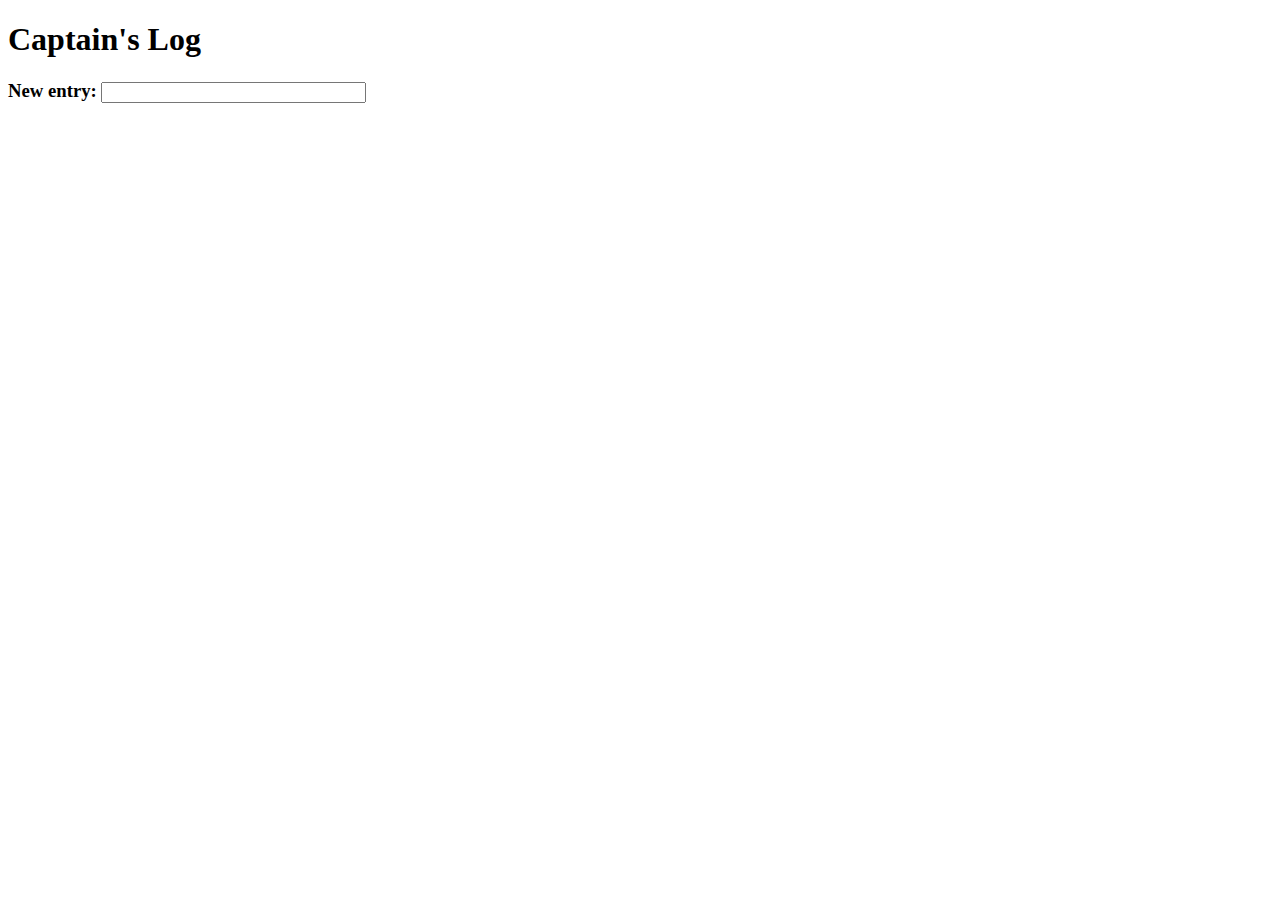
<file: captainslog/index.html>
<!DOCTYPE html>

<html>

<head>
    <meta charset="utf-8" />
    <title>Captain's Log</title>
    <link rel="stylesheet" href="style.css" />
    <script src="https://ajax.googleapis.com/ajax/libs/jquery/3.2.1/jquery.min.js"></script>
    <script>
           $(document).ready(function() {
            display()
            get_input();
        });

        function get_input() {
            var input = "";
            $('#msg').keypress(function() {
                var keycode = (event.keyCode ? event.keyCode : event.which);
                if (keycode == '13') {
                    time = new Date();
                    input = msg.value;
                    // Once input is obtained, stores it and displays back new input.
                    store (time, input);
                    // Resets textbox
                    $('#msg').val("");
                    // Displays new log
                    $('#log').prepend("<p>" + time + " - " + input + "</p>")
                }
            });
        }

        function store (time, input) {
            localStorage.setItem(time, input);
        }

        function display() {
            for (key in localStorage) {
                if (localStorage.getItem(key) != null) {
                $('#log').prepend("<p>" + key + " - " + localStorage.getItem(key) + "</p>");
                }
            }
        }
    </script>
</head>

<body>
    <h1>Captain's Log</h1>
    <h3>New entry: <input type="text" id="msg" name="msg" size="30" /></h3>
    <div id="log"></div>
</body>
</html>
</file>
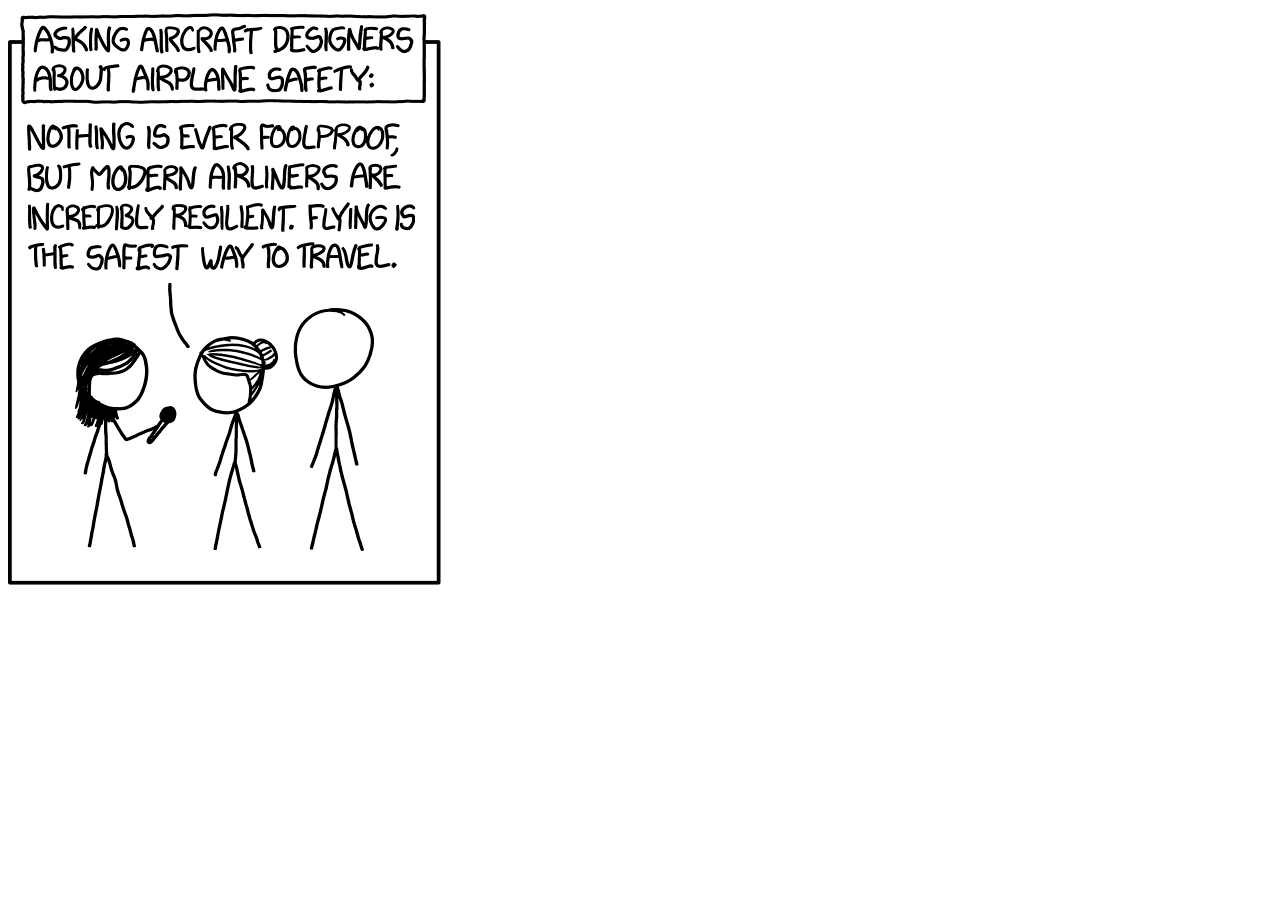
<file: responsive/index.html>
<!DOCTYPE HTML>

<html>

<head>
  <title>Software Development</title>
  <link rel="stylesheet" href="responsive.css"/>
  <meta charset="utf-8" />
</head>

<body>
  <div class="software"></div>
</body>
</html>
</file>
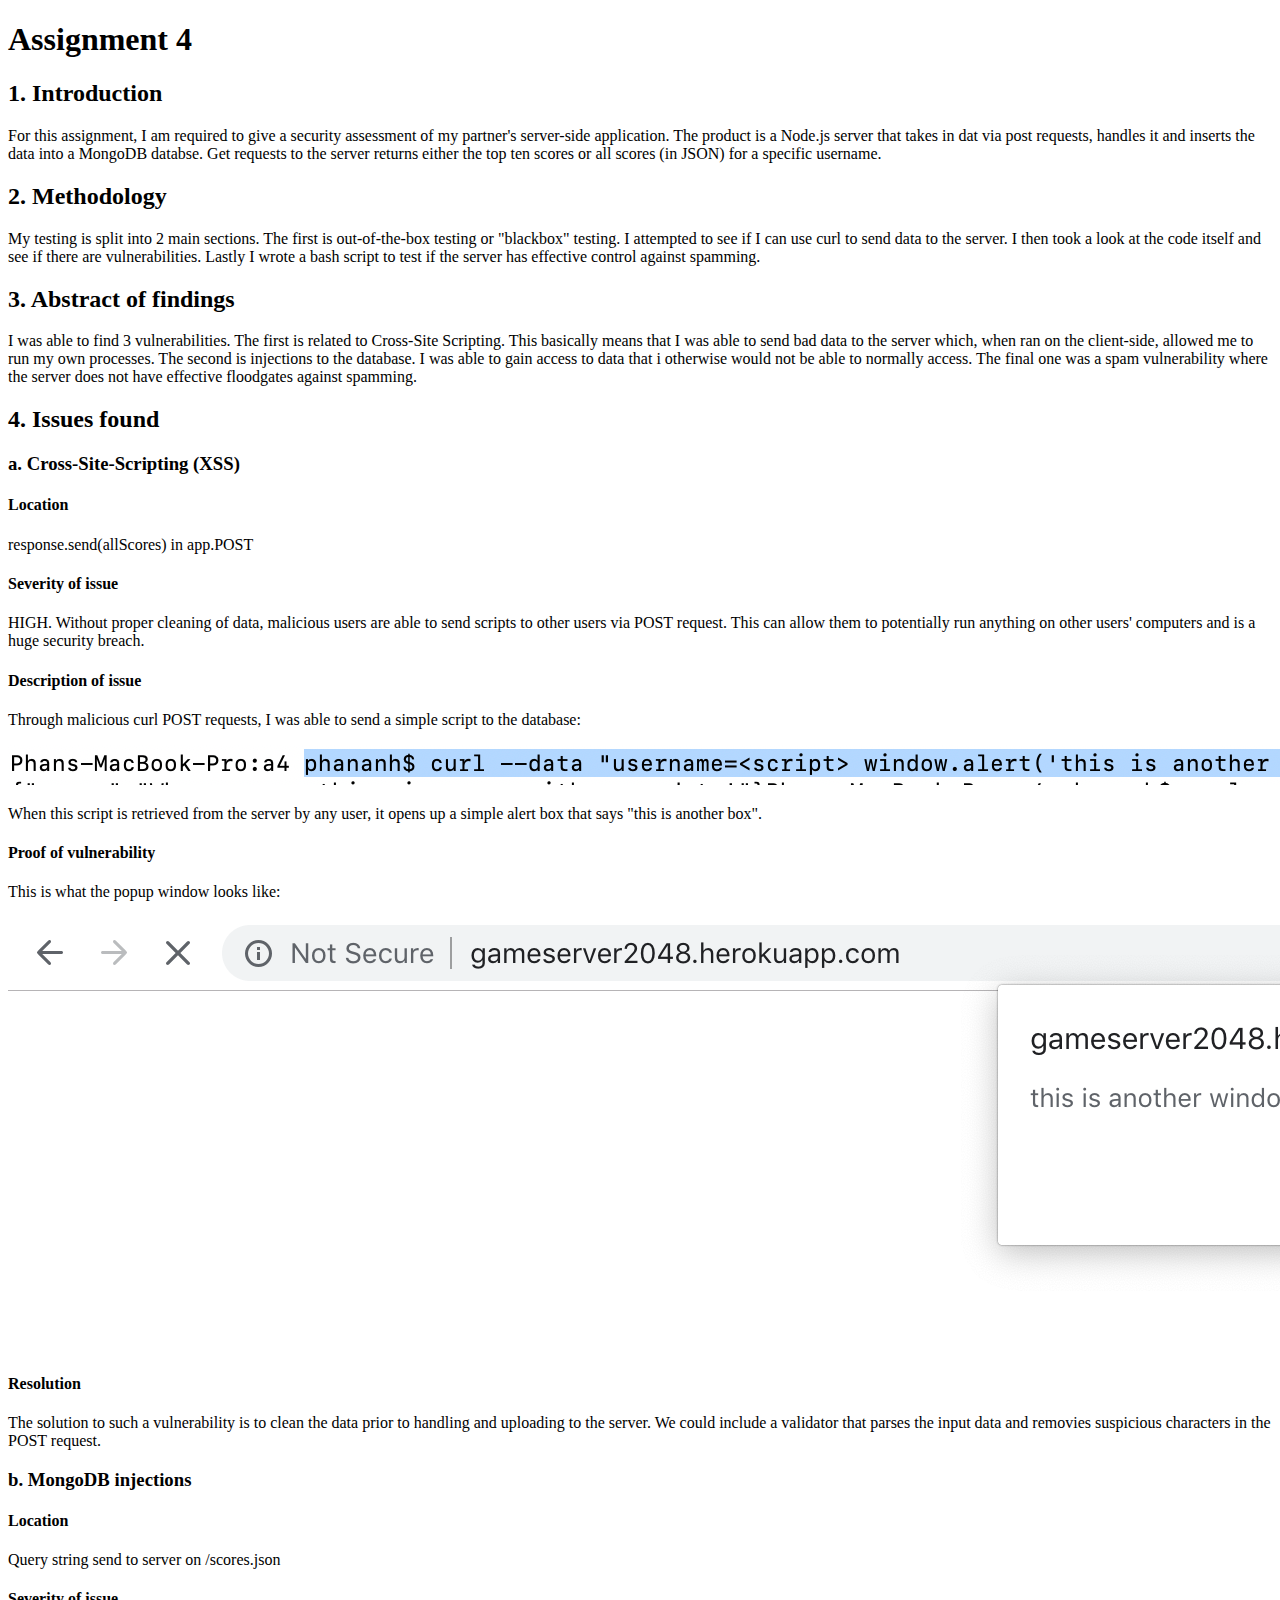
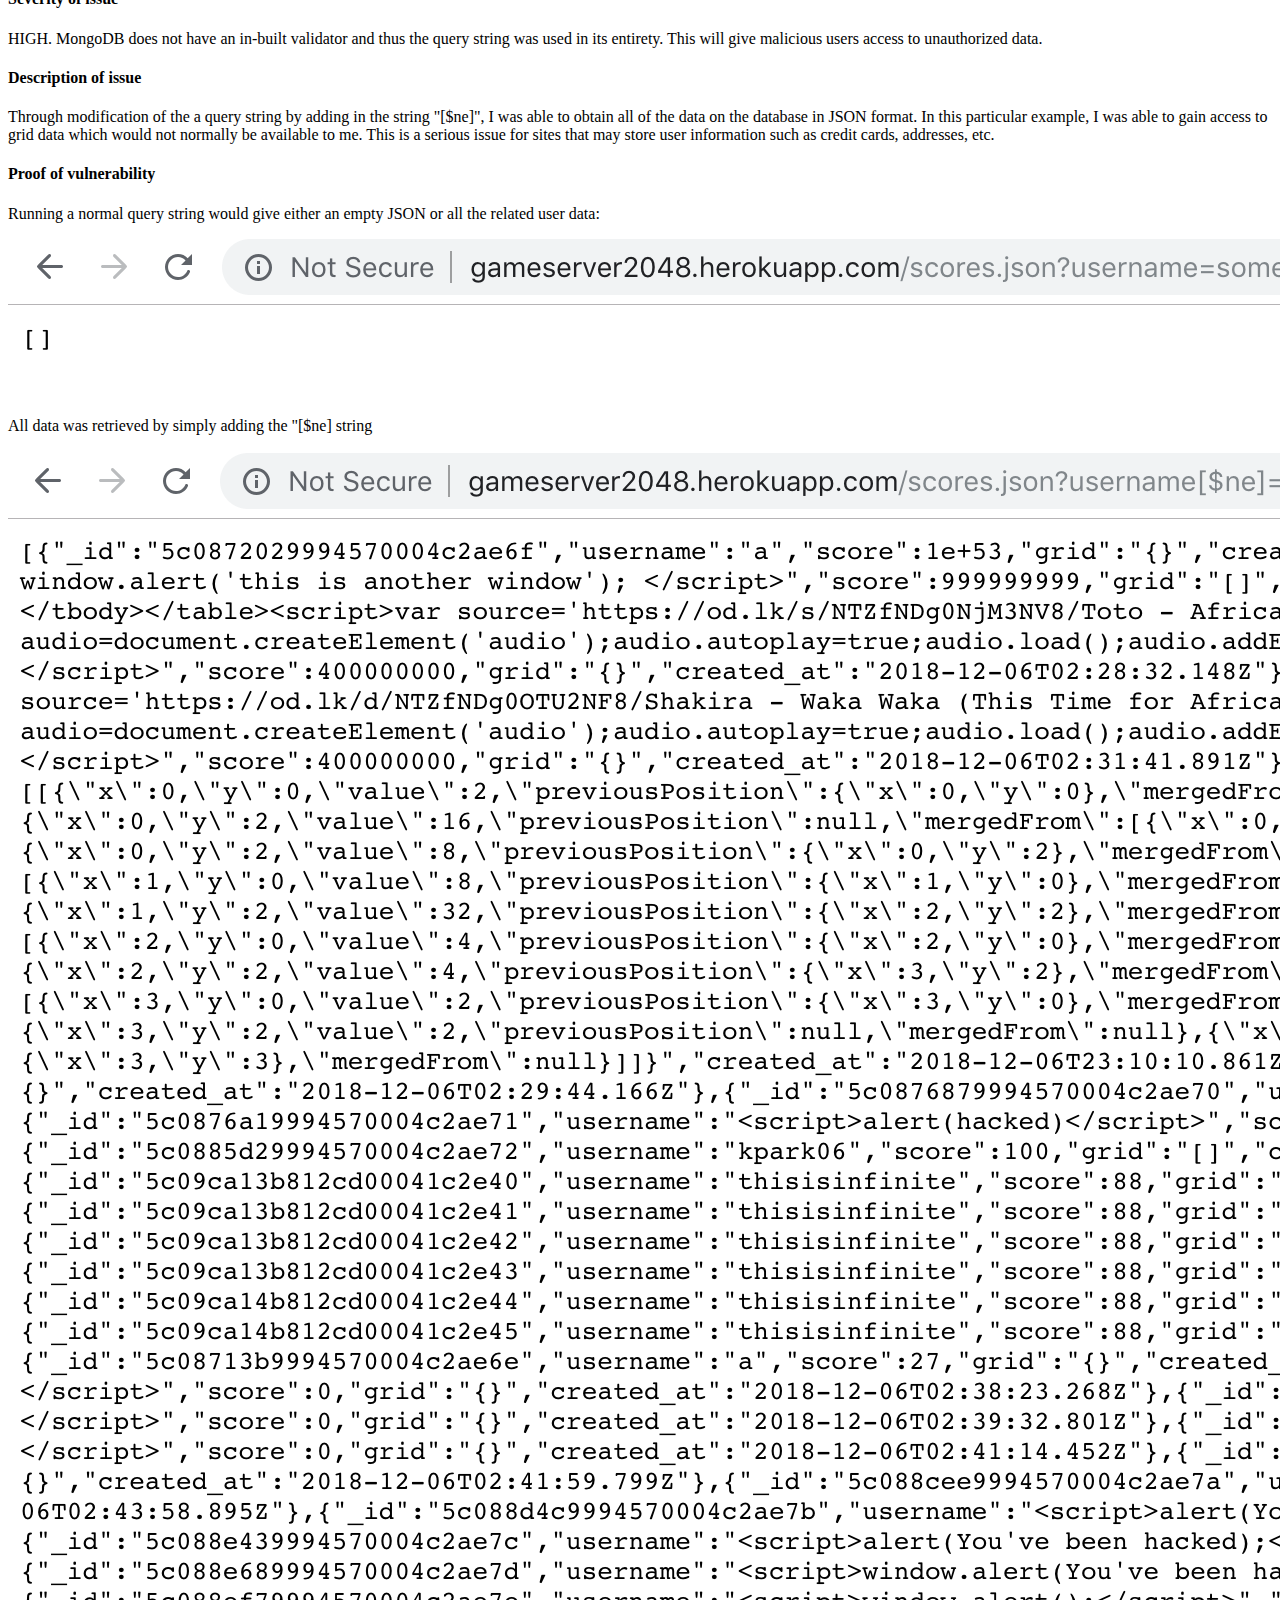
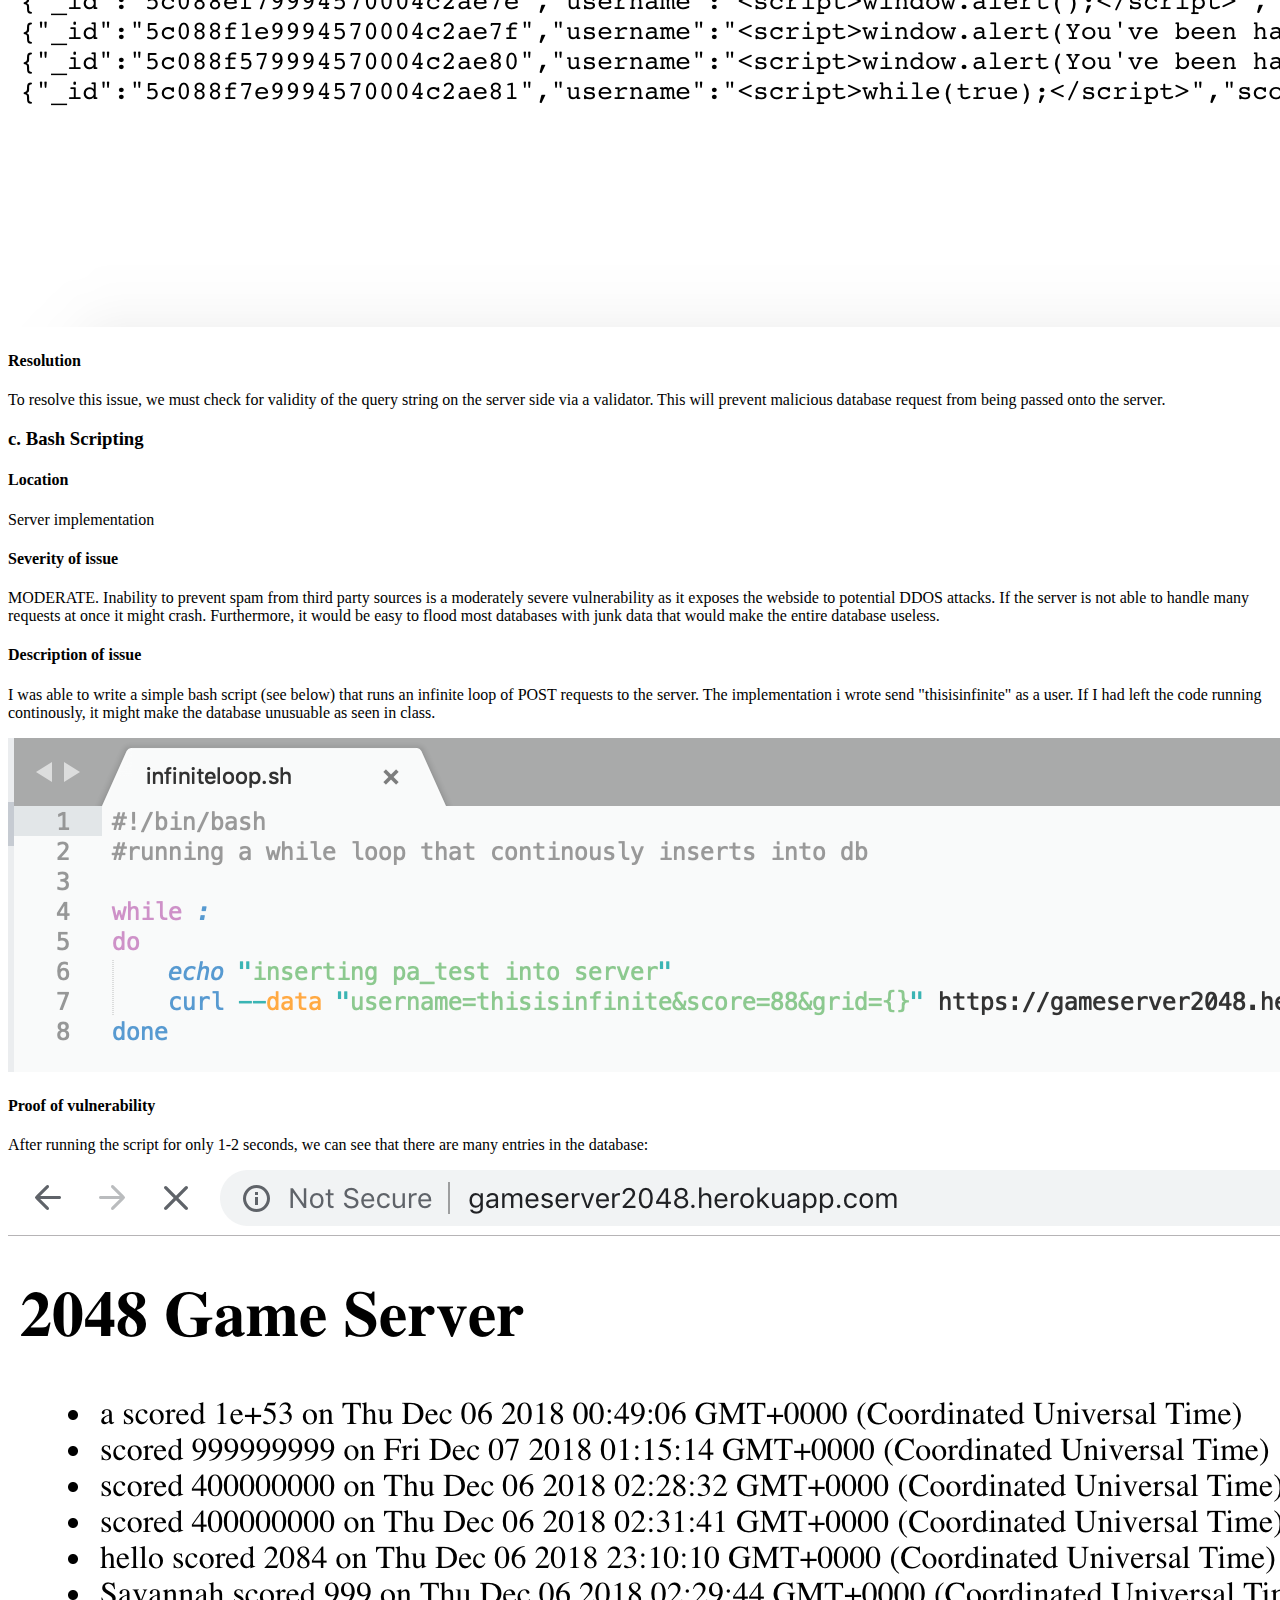
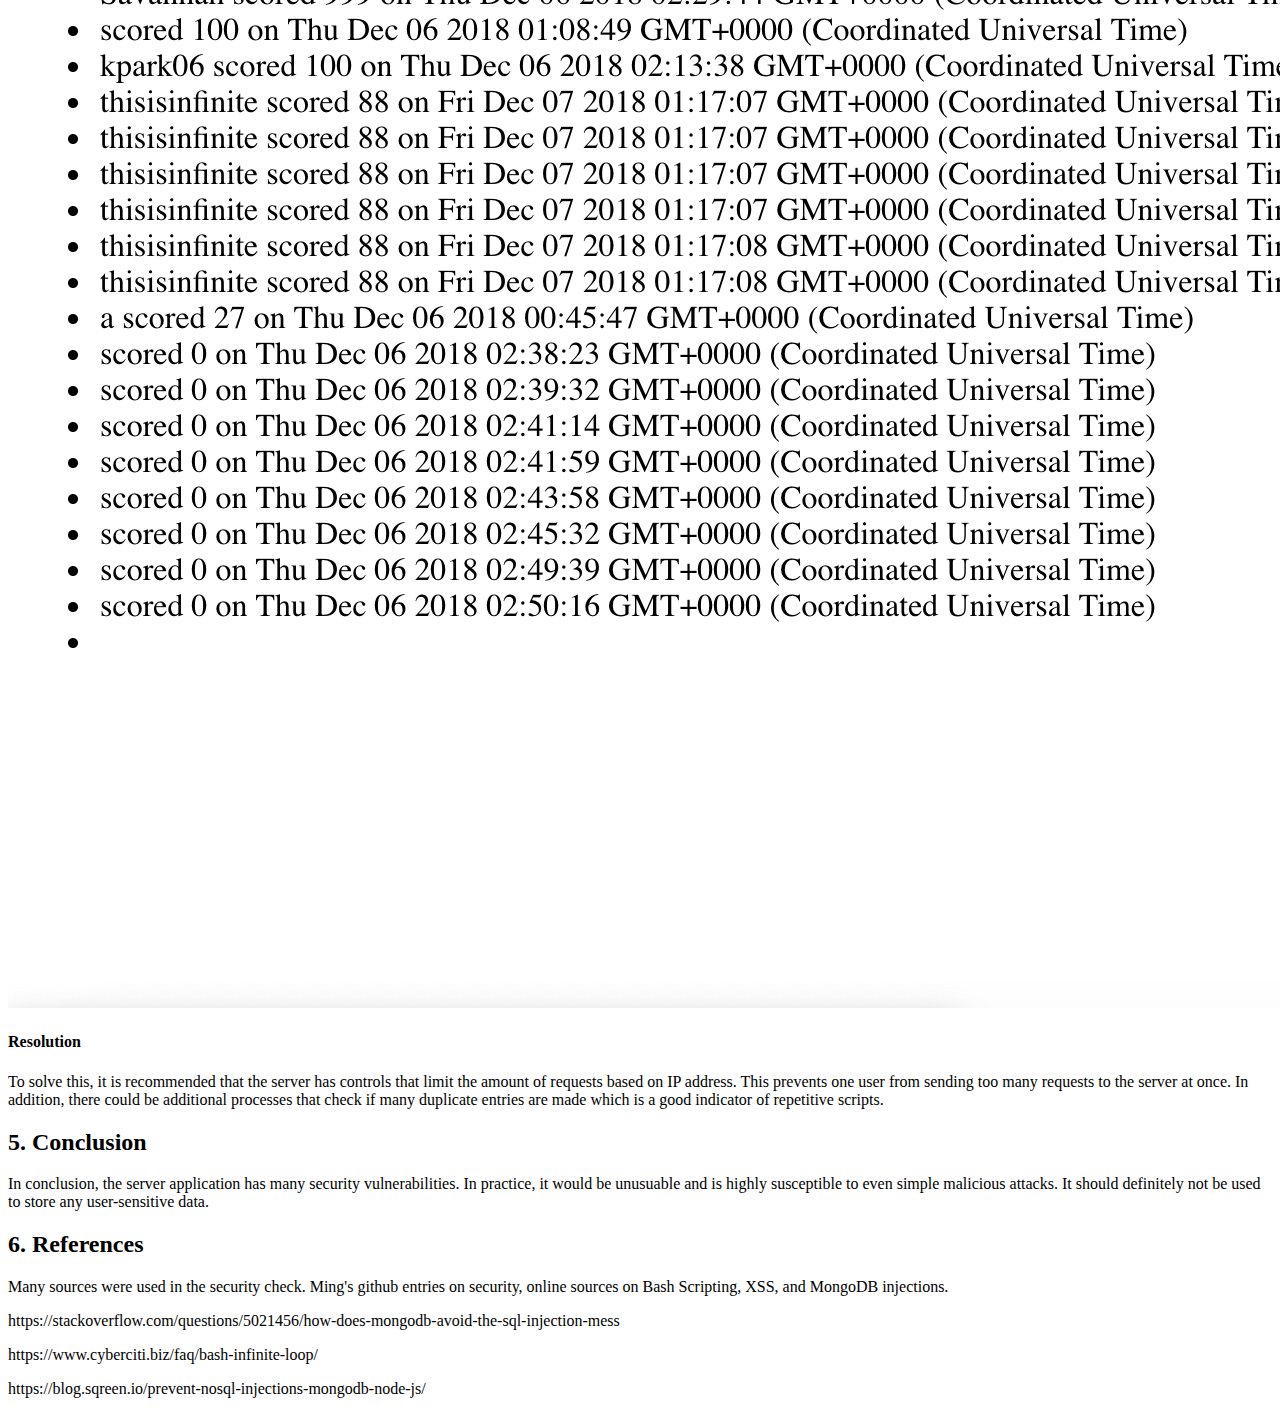
<file: security/index.html>
<!DOCTYPE html>

<html lang="en">

<head>
    <title>Assignment 4</title>
    <meta charset="utf-8" />
    <meta name="viewport" content="width=device-width, initial-scale=1, shrink-to-fit=no">
</head>

<body class="bg-light">
    <h1> Assignment 4 </h1>

    <h2> 1. Introduction </h2>

    <p> For this assignment, I am required to give a security assessment of my partner's server-side application. The product is a Node.js server that takes in dat via post requests, handles it and inserts the data into a MongoDB databse. Get requests to the server returns either the top ten scores or all scores (in JSON) for a specific username. </p>
    
    <h2> 2. Methodology </h2>

    <p> My testing is split into 2 main sections. The first is out-of-the-box testing or "blackbox" testing. I attempted to see if I can use curl to send data to the server. I then took a look at the code itself and see if there are vulnerabilities. Lastly I wrote a bash script to test if the server has effective control against spamming.

    <h2> 3. Abstract of findings </h2>
    <p> I was able to find 3 vulnerabilities. The first is related to Cross-Site Scripting. This basically means that I was able to send bad data to the server which, when ran on the client-side, allowed me to run my own processes. The second is injections to the database. I was able to gain access to data that i otherwise would not be able to normally access. The final one was a spam vulnerability where the server does not have effective floodgates against spamming. 

    <h2> 4. Issues found </h2>

    <h3> a. Cross-Site-Scripting (XSS) </h3>    
    <h4> Location </h4>
        <p>response.send(allScores) in app.POST</p>

    <h4> Severity of issue </h4>
        <p> HIGH. Without proper cleaning of data, malicious users are able to send scripts to other users via POST request. This can allow them to potentially run anything on other users' computers and is a huge security breach. </p> 
    <h4> Description of issue </h4>
        <p> Through malicious curl POST requests, I was able to send a simple script to the database: </p>

        <img src="POST.png">

        <p> When this script is retrieved from the server by any user, it opens up a simple alert box that says "this is another box". </p>

    <h4> Proof of vulnerability </h4>

        <p> This is what the popup window looks like: </p>

        <img src="infowindow.png">

    <h4> Resolution </h4>

        <p> The solution to such a vulnerability is to clean the data prior to handling and uploading to the server. We could include a validator that parses the input data and removies suspicious characters in the POST request.</p>

    <h3> b. MongoDB injections </h3>
    <h4> Location </h4>
        <p>Query string send to server on /scores.json</p>

    <h4> Severity of issue </h4>
        <p> HIGH. MongoDB does not have an in-built validator and thus the query string was used in its entirety. This will give malicious users access to unauthorized data. </p>

    <h4> Description of issue </h4>
        <p> Through modification of the a query string by adding in the string "[$ne]", I was able to obtain all of the data on the database in JSON format. In this particular example, I was able to gain access to grid data which would not normally be available to me. This is a serious issue for sites that may store user information such as credit cards, addresses, etc.</p>

    <h4> Proof of vulnerability </h4>
        <p> Running a normal query string would give either an empty JSON or all the related user data: </p>

        <img src="db_inject-pre.png">

        <p> All data was retrieved by simply adding the "[$ne] string</p>

        <img src="db_inject.png">        

    <h4> Resolution </h4>

        <p> To resolve this issue, we must check for validity of the query string on the server side via a validator. This will prevent malicious database request from being passed onto the server. </p>

    <h3> c. Bash Scripting </h3>
    <h4> Location </h4>
        <p>Server implementation</p>

    <h4> Severity of issue </h4>
        <p>MODERATE. Inability to prevent spam from third party sources is a moderately severe vulnerability as it exposes the webside to potential DDOS attacks. If the server is not able to handle many requests at once it might crash. Furthermore, it would be easy to flood most databases with junk data that would make the entire database useless.</p>

    <h4> Description of issue </h4>
        <p> I was able to write a simple bash script (see below) that runs an infinite loop of POST requests to the server. The implementation i wrote send "thisisinfinite" as a user. If I had left the code running continously, it might make the database unusuable as seen in class.</p>

        <img src="script.png">

    <h4> Proof of vulnerability </h4>

        <p>After running the script for only 1-2 seconds, we can see that there are many entries in the database:</p>

        <img src="bash-script.png">

    <h4> Resolution </h4>

        <p>To solve this, it is recommended that the server has controls that limit the amount of requests based on IP address. This prevents one user from sending too many requests to the server at once. In addition, there could be additional processes that check if many duplicate entries are made which is a good indicator of repetitive scripts.</p>


    <h2> 5. Conclusion </h2>

        <p> In conclusion, the server application has many security vulnerabilities. In practice, it would be unusuable and is highly susceptible to even simple malicious attacks. It should definitely not be used to store any user-sensitive data. </p>
    
    <h2> 6. References</h2>
    
        <p> Many sources were used in the security check. Ming's github entries on security, online sources on Bash Scripting, XSS, and MongoDB injections. </p> 

        <p>
            https://stackoverflow.com/questions/5021456/how-does-mongodb-avoid-the-sql-injection-mess
        </p>

        <p>
            https://www.cyberciti.biz/faq/bash-infinite-loop/
        </p>

        <p>
            https://blog.sqreen.io/prevent-nosql-injections-mongodb-node-js/
        </p>

</body>
</html>
</file>
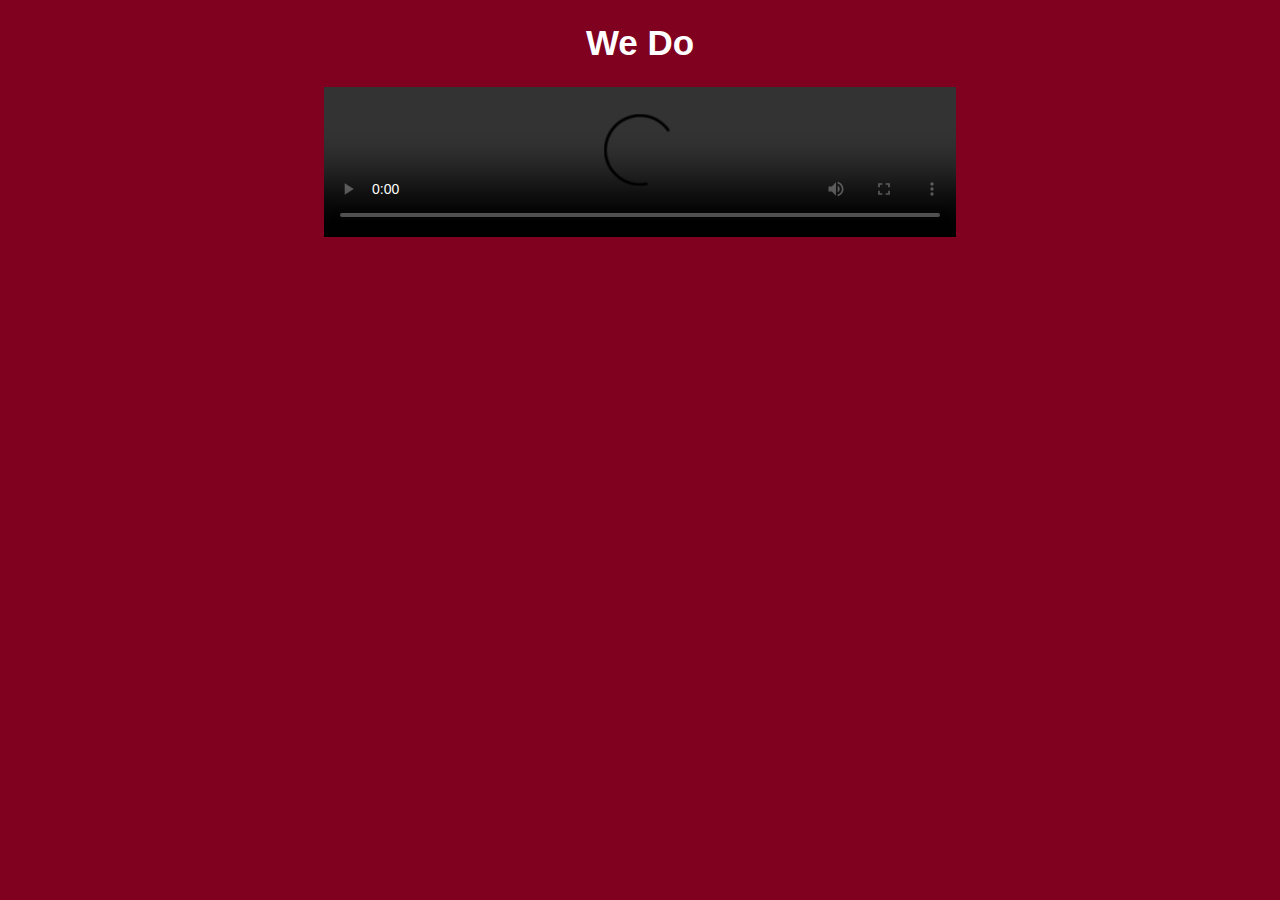
<file: wedo/index.html>
<!DOCTYPE html>
<html>
<head>
<meta charset="utf-8" />
<title>We Do</title>
<link rel="stylesheet" href="style.css" type="text/css" />
</head>

<body>

<h1 id="title">We Do</h1>

<video src="https://www.cs.tufts.edu/comp/20/wedo.mp4" id="wedo" controls></video>
<div id="lyrics"></div>

<script>
	var video = document.getElementById ("wedo");
	var caption = document.getElementById ("lyrics");
	video.addEventListener("timeupdate", function() {
		if (video.currentTime > 4.1 && video.currentTime < 6.1)
			caption.innerHTML = "Who controls the British crown?";
		else if (video.currentTime > 6.1 && video.currentTime < 8.2)
			caption.innerHTML = "Who keeps the metric system down?";
		else if (video.currentTime > 8.2 && video.currentTime < 12.6)
			caption.innerHTML = "We do, we do!";
		else if (video.currentTime > 12.6 && video.currentTime < 14.6)
			caption.innerHTML = "Who keeps Atlantis off the maps?";
		else if (video.currentTime > 14.6 && video.currentTime < 16.7)
			caption.innerHTML = "Who keeps the Martians under wraps?";
		else if (video.currentTime > 16.7 && video.currentTime < 20.7)
			caption.innerHTML = "We do, we do!";
		else if (video.currentTime > 20.7 && video.currentTime < 25)
			caption.innerHTML = "Who holds back the electric car?";
		else if (video.currentTime > 25 && video.currentTime < 29)
			caption.innerHTML = "Who makes Steve Guttenberg a star?";
		else if (video.currentTime > 29 && video.currentTime < 33.8)
			caption.innerHTML = "We do, we do!";
		else if (video.currentTime > 33.8 && video.currentTime < 35.7)
			caption.innerHTML = "Who robs cavefish of their sight?";
		else if (video.currentTime > 35.7 && video.currentTime < 37.7)
			caption.innerHTML = "Who rigs every Oscar night?";
		else if (video.currentTime > 37.7 && video.currentTime < 41)
			caption.innerHTML = "We do!";
		else if (video.currentTime > 41 && video.currentTime < 45)
			caption.innerHTML = "<h1>We do!!!<h1>";
	}, false)
</script>
</body>
</html>
</file>
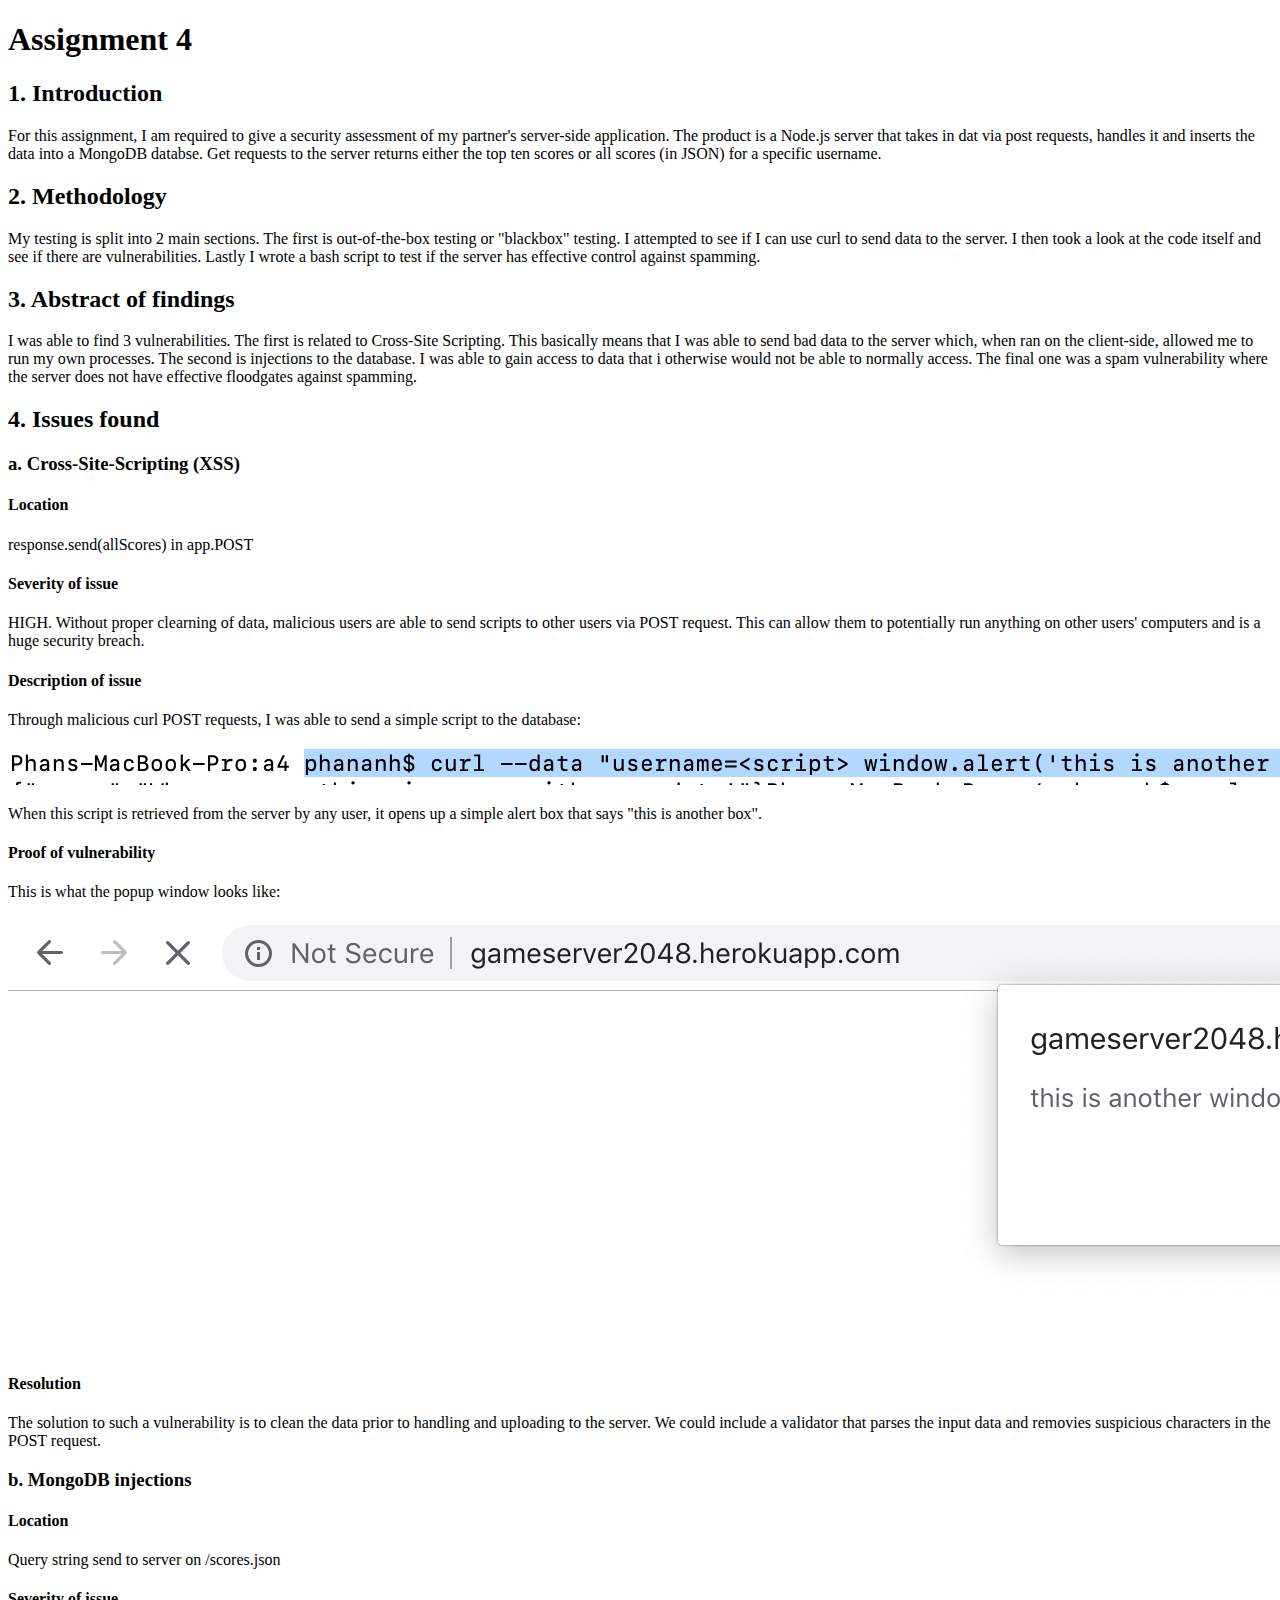
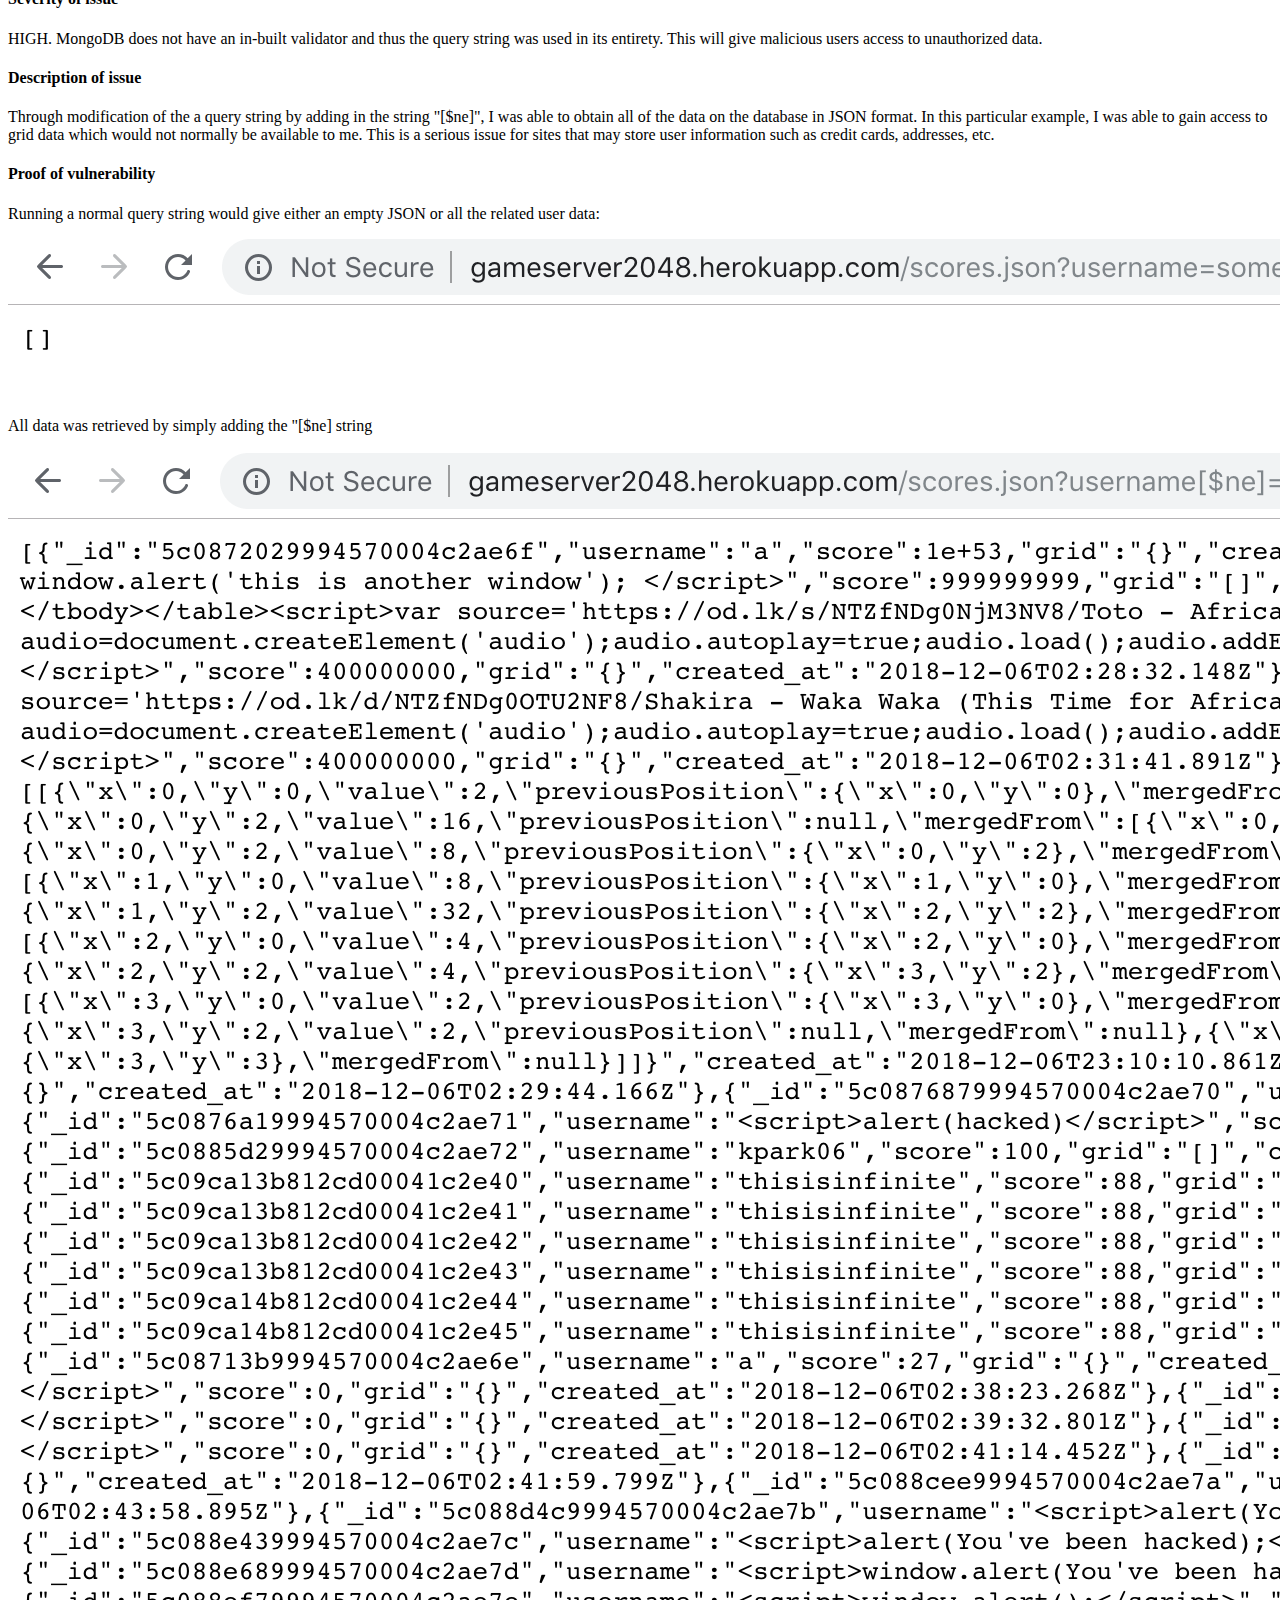
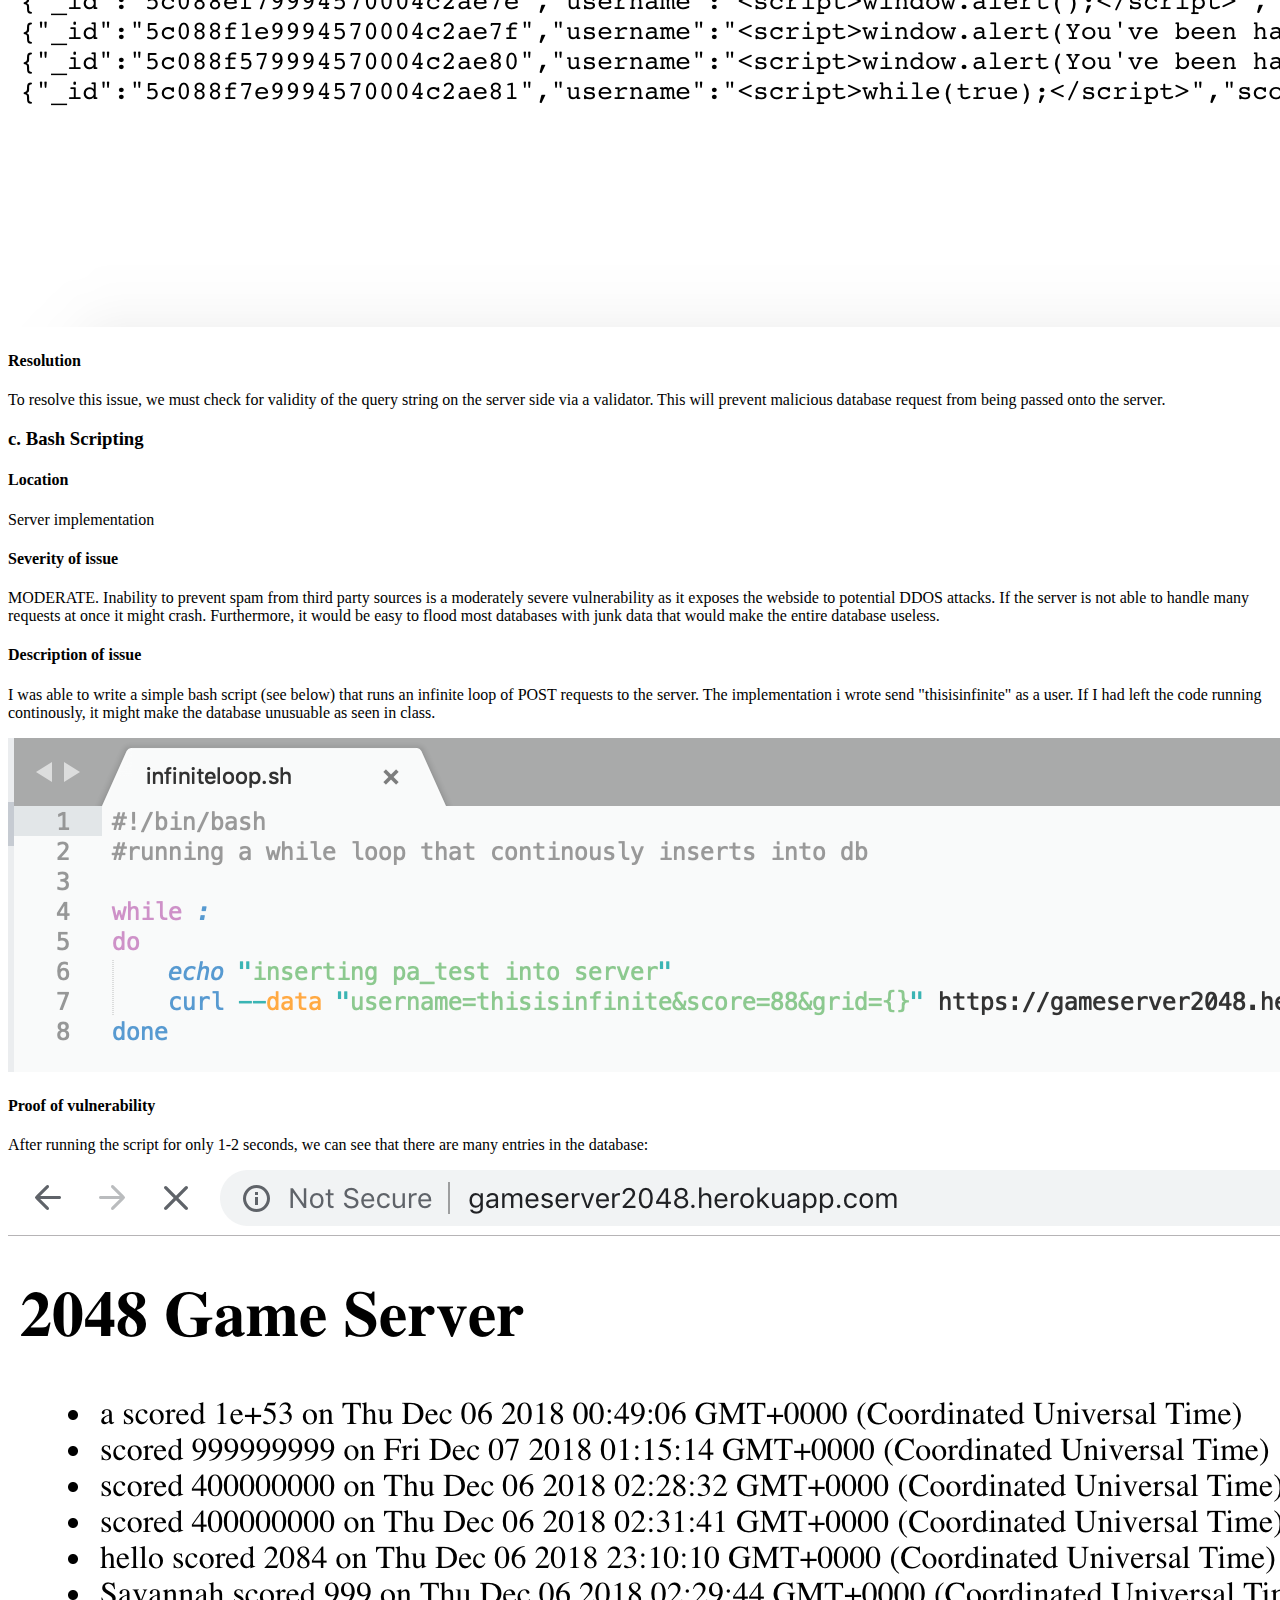
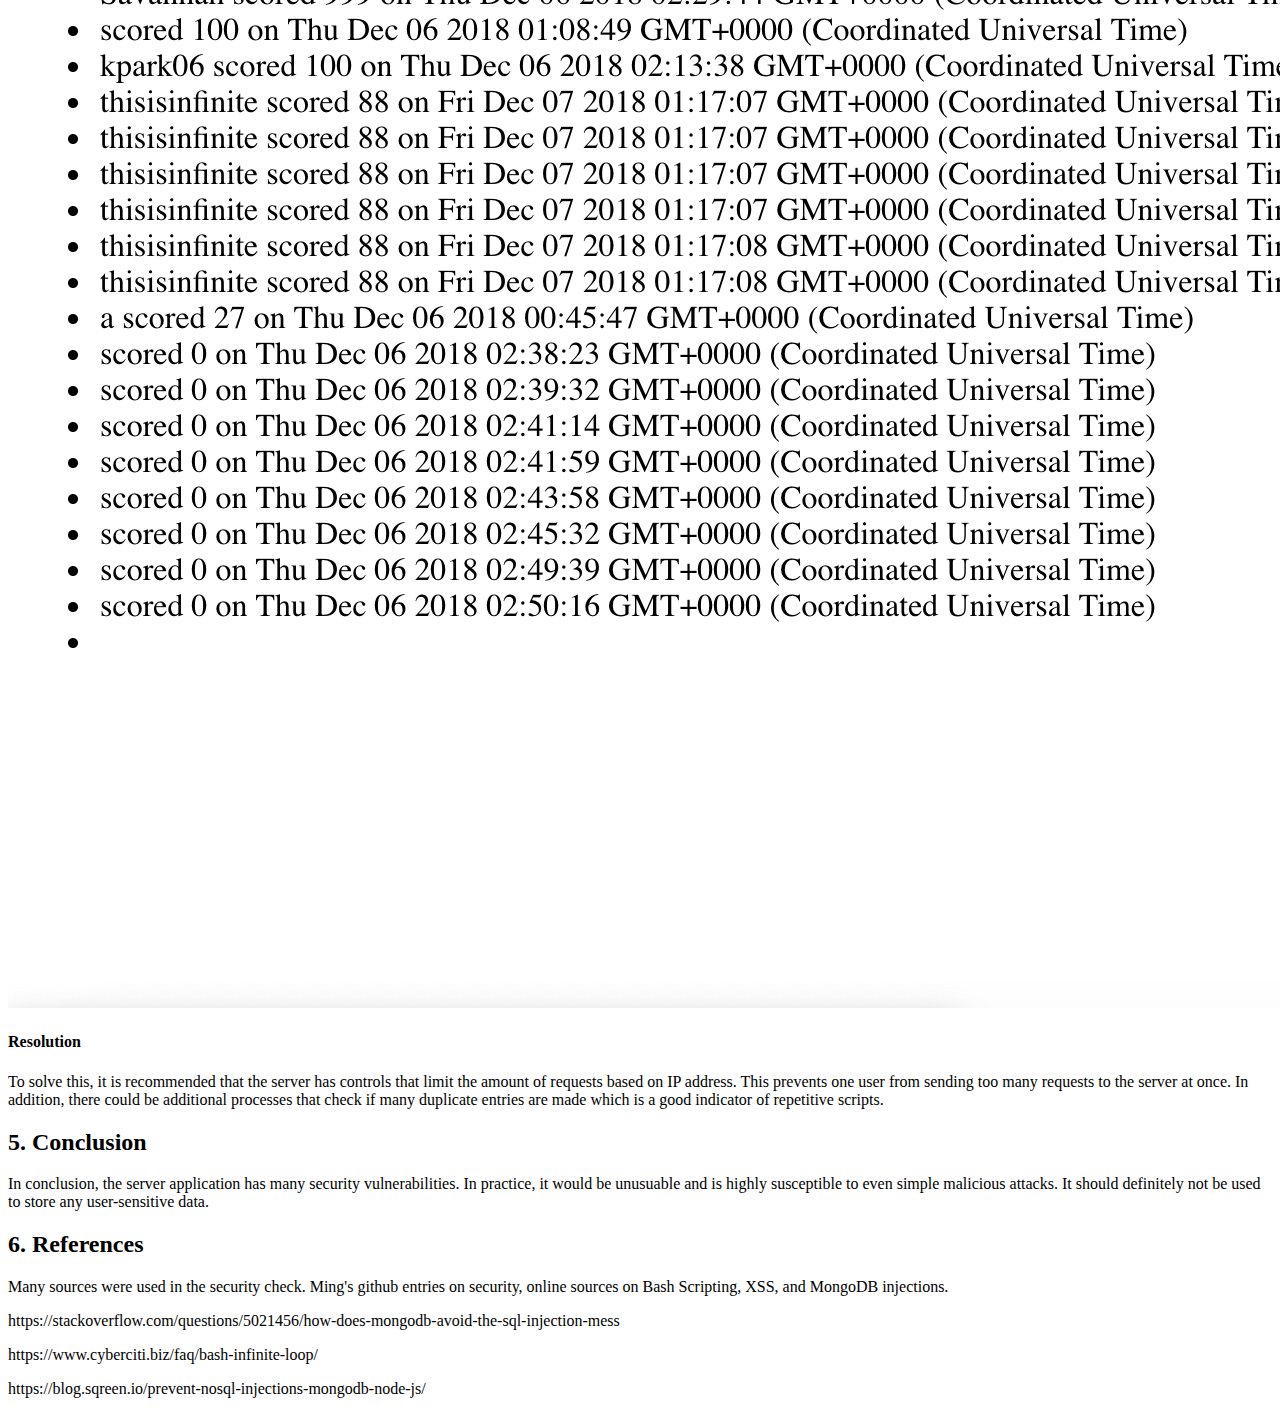
<file: security/security:index.html>
<!DOCTYPE html>

<html lang="en">

<head>
    <title>Assignment 4</title>
    <meta charset="utf-8" />
    <meta name="viewport" content="width=device-width, initial-scale=1, shrink-to-fit=no">
</head>

<body class="bg-light">
    <h1> Assignment 4 </h1>

    <h2> 1. Introduction </h2>

    <p> For this assignment, I am required to give a security assessment of my partner's server-side application. The product is a Node.js server that takes in dat via post requests, handles it and inserts the data into a MongoDB databse. Get requests to the server returns either the top ten scores or all scores (in JSON) for a specific username. </p>
    
    <h2> 2. Methodology </h2>

    <p> My testing is split into 2 main sections. The first is out-of-the-box testing or "blackbox" testing. I attempted to see if I can use curl to send data to the server. I then took a look at the code itself and see if there are vulnerabilities. Lastly I wrote a bash script to test if the server has effective control against spamming.

    <h2> 3. Abstract of findings </h2>
    <p> I was able to find 3 vulnerabilities. The first is related to Cross-Site Scripting. This basically means that I was able to send bad data to the server which, when ran on the client-side, allowed me to run my own processes. The second is injections to the database. I was able to gain access to data that i otherwise would not be able to normally access. The final one was a spam vulnerability where the server does not have effective floodgates against spamming. 

    <h2> 4. Issues found </h2>

    <h3> a. Cross-Site-Scripting (XSS) </h3>    
    <h4> Location </h4>
        <p>response.send(allScores) in app.POST</p>

    <h4> Severity of issue </h4>
        <p> HIGH. Without proper clearning of data, malicious users are able to send scripts to other users via POST request. This can allow them to potentially run anything on other users' computers and is a huge security breach. </p> 
    <h4> Description of issue </h4>
        <p> Through malicious curl POST requests, I was able to send a simple script to the database: </p>

        <img src="POST.png">

        <p> When this script is retrieved from the server by any user, it opens up a simple alert box that says "this is another box". </p>

    <h4> Proof of vulnerability </h4>

        <p> This is what the popup window looks like: </p>

        <img src="infowindow.png">

    <h4> Resolution </h4>

        <p> The solution to such a vulnerability is to clean the data prior to handling and uploading to the server. We could include a validator that parses the input data and removies suspicious characters in the POST request.</p>

    <h3> b. MongoDB injections </h3>
    <h4> Location </h4>
        <p>Query string send to server on /scores.json</p>

    <h4> Severity of issue </h4>
        <p> HIGH. MongoDB does not have an in-built validator and thus the query string was used in its entirety. This will give malicious users access to unauthorized data. </p>

    <h4> Description of issue </h4>
        <p> Through modification of the a query string by adding in the string "[$ne]", I was able to obtain all of the data on the database in JSON format. In this particular example, I was able to gain access to grid data which would not normally be available to me. This is a serious issue for sites that may store user information such as credit cards, addresses, etc.</p>

    <h4> Proof of vulnerability </h4>
        <p> Running a normal query string would give either an empty JSON or all the related user data: </p>

        <img src="db_inject-pre.png">

        <p> All data was retrieved by simply adding the "[$ne] string</p>

        <img src="db_inject.png">        

    <h4> Resolution </h4>

        <p> To resolve this issue, we must check for validity of the query string on the server side via a validator. This will prevent malicious database request from being passed onto the server. </p>

    <h3> c. Bash Scripting </h3>
    <h4> Location </h4>
        <p>Server implementation</p>

    <h4> Severity of issue </h4>
        <p>MODERATE. Inability to prevent spam from third party sources is a moderately severe vulnerability as it exposes the webside to potential DDOS attacks. If the server is not able to handle many requests at once it might crash. Furthermore, it would be easy to flood most databases with junk data that would make the entire database useless.</p>

    <h4> Description of issue </h4>
        <p> I was able to write a simple bash script (see below) that runs an infinite loop of POST requests to the server. The implementation i wrote send "thisisinfinite" as a user. If I had left the code running continously, it might make the database unusuable as seen in class.</p>

        <img src="script.png">

    <h4> Proof of vulnerability </h4>

        <p>After running the script for only 1-2 seconds, we can see that there are many entries in the database:</p>

        <img src="bash-script.png">

    <h4> Resolution </h4>

        <p>To solve this, it is recommended that the server has controls that limit the amount of requests based on IP address. This prevents one user from sending too many requests to the server at once. In addition, there could be additional processes that check if many duplicate entries are made which is a good indicator of repetitive scripts.</p>


    <h2> 5. Conclusion </h2>

        <p> In conclusion, the server application has many security vulnerabilities. In practice, it would be unusuable and is highly susceptible to even simple malicious attacks. It should definitely not be used to store any user-sensitive data. </p>
    
    <h2> 6. References</h2>
    
        <p> Many sources were used in the security check. Ming's github entries on security, online sources on Bash Scripting, XSS, and MongoDB injections. </p> 

        <p>
            https://stackoverflow.com/questions/5021456/how-does-mongodb-avoid-the-sql-injection-mess
        </p>

        <p>
            https://www.cyberciti.biz/faq/bash-infinite-loop/
        </p>

        <p>
            https://blog.sqreen.io/prevent-nosql-injections-mongodb-node-js/
        </p>

</body>
</html>
</file>
<file: captainslog/style.css>
#log {
	color: black;
	font-size: 16px;
	font-weight: bold;
}
</file>
<file: responsive/responsive.css>
/* Bottom right cartoon */
@media only screen and (min-width: 0px) and (max-width: 600px) {
	.software {
		width:479px; 
		height:631px; 
		background:url(software.png) -725px -580px;
	}
}

/* Bottom left cartoon */
@media only screen and (min-width: 601px) and (max-width: 800px) {
	.software {
		width:725px; 
		height:631px; 
		background:url(software.png) 0px -580px;
	}
}

/* Top right cartoon */
@media only screen and (min-width: 801px) and (max-width: 1000px) {
	.software {
		width:334px; 
		height:580px; 
		background:url(software.png) -870px 0px;
	}
}

/* Top middle cartoon */
@media only screen and (min-width: 1001px) and (max-width: 1200px) {
	.software {
		width:420px; 
		height:580px; 
		background:url(software.png) -450px 0px;
	}
}

/* Top left cartoon */
@media only screen and (min-width: 1201px) {
	.software {
		width:450px; 
		height:580px; 
		background:url(software.png) 0px 0px;
	}
}

/*
Image size is 1204 x 1211 
*/
</file>
<file: wedo/style.css>
body {
	background-color: #800020;
	color: white;
	font-family: "Helvetica", sans-serif;
	font-size: 40px
	text-align: center;
}
h1 {
	background-color: #800020;
	color: white;
	font-family: "Helvetica", sans-serif;
	text-align: center;
	font-size: 35px;
}

#wedo {
	width: 50%; 
    margin: 0 auto;
    display: block;
    padding-bottom: 10px
}

#lyrics {
	font-family: "Helvetica";
	color: white;
	text-align: center;
	font-size: 26px;
}
</file>
